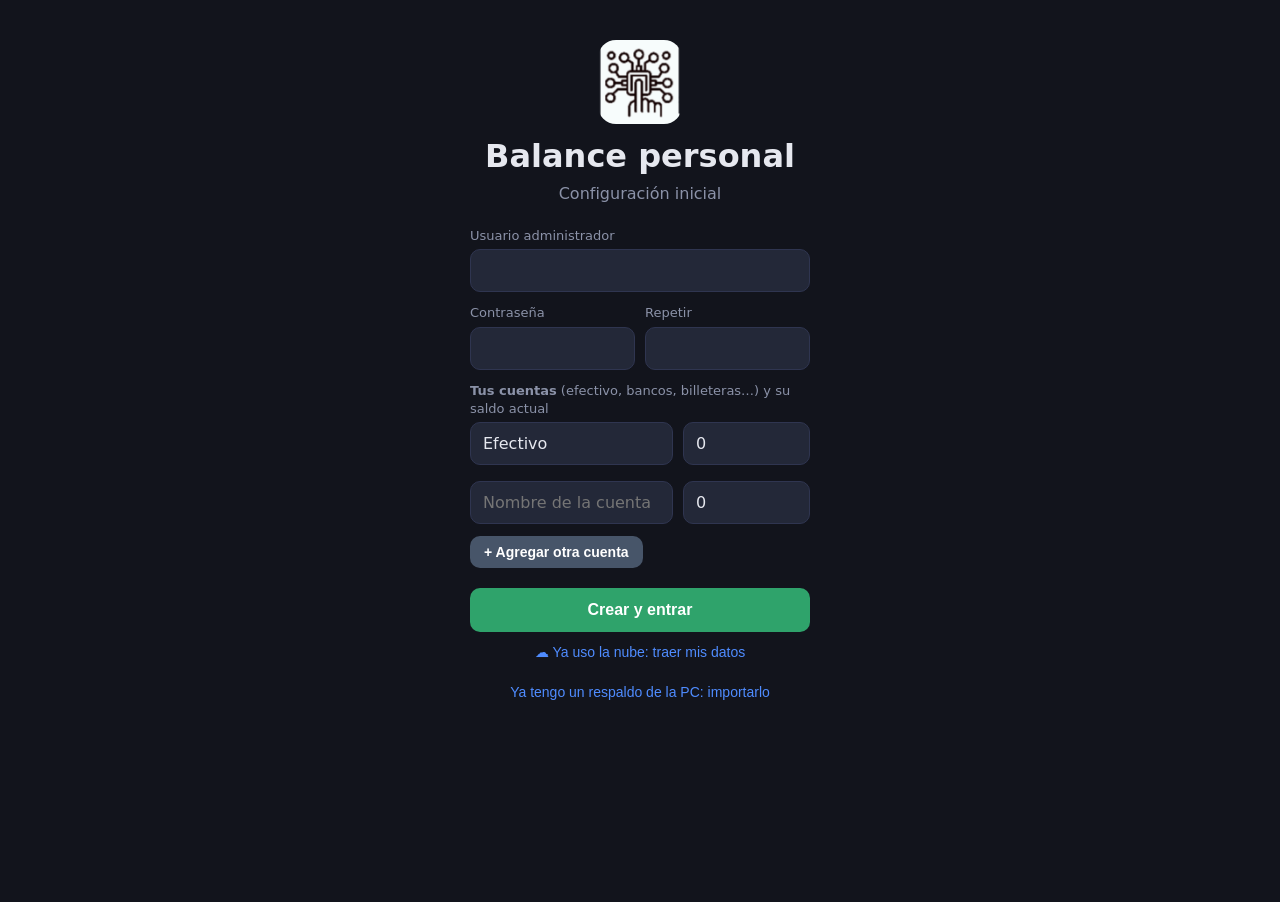
<file: index.html>
<!doctype html>
<html lang="es">
<head>
<meta charset="utf-8">
<meta name="viewport" content="width=device-width,initial-scale=1,viewport-fit=cover">
<meta name="theme-color" content="#12141c">
<meta name="mobile-web-app-capable" content="yes">
<meta name="apple-mobile-web-app-capable" content="yes">
<link rel="manifest" href="manifest.webmanifest">
<link rel="icon" href="assets/icon_192.png">
<link rel="apple-touch-icon" href="assets/icon_192.png">
<title>Balance personal</title>
<link rel="stylesheet" href="style.css">
</head>
<body>
<div id="app"></div>
<div id="overlay"></div>
<script src="app.js"></script>
</body>
</html>
</file>
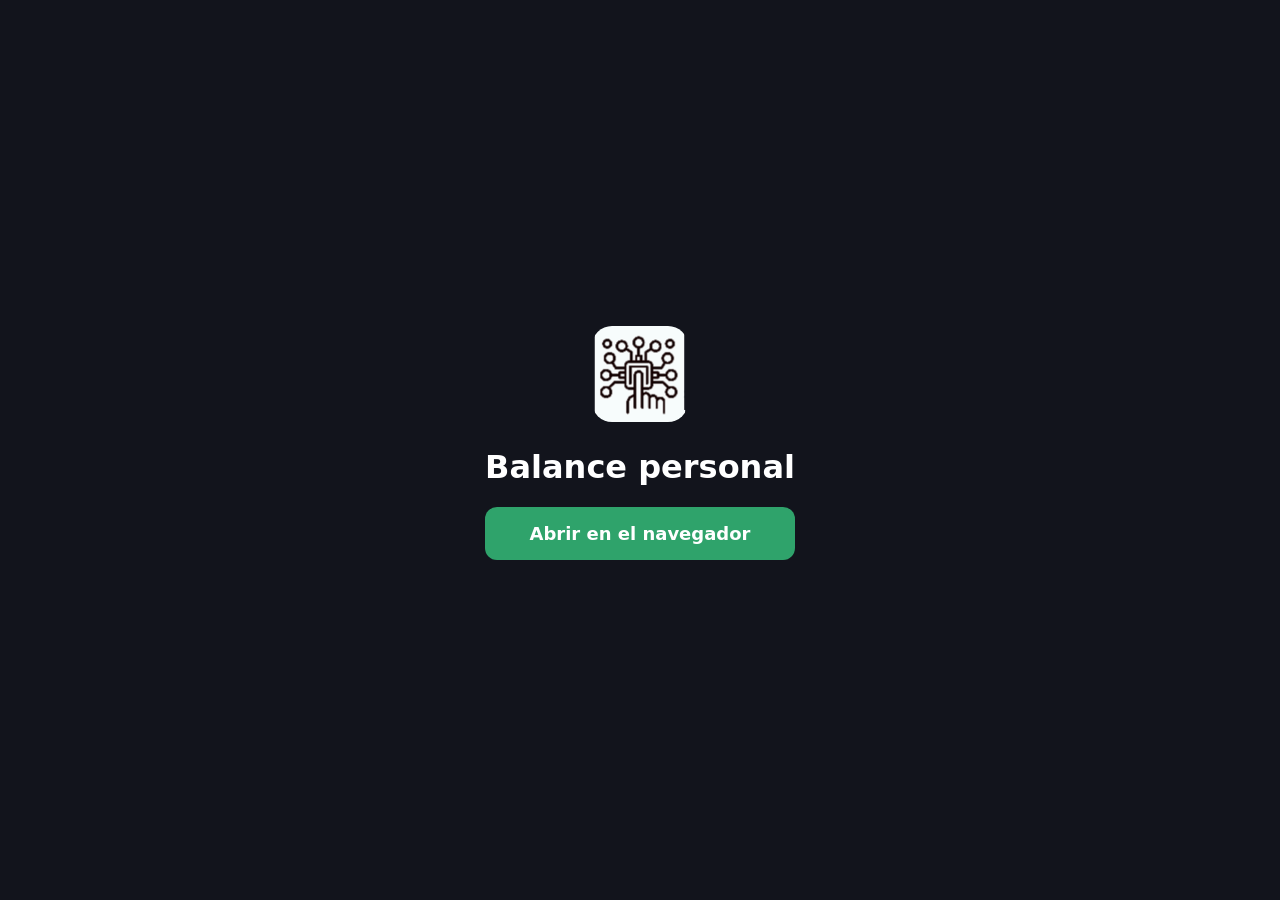
<file: descargar.html>
<!doctype html>
<html lang="es"><head><meta charset="utf-8">
<meta name="viewport" content="width=device-width,initial-scale=1">
<link rel="manifest" href="manifest.webmanifest">
<meta name="theme-color" content="#12141c">
<title>Balance personal — Instalar</title>
<style>
body{margin:0;font-family:system-ui,sans-serif;background:#12141c;color:#fff;display:flex;min-height:100vh;align-items:center;justify-content:center;text-align:center}
main{max-width:380px;padding:24px}img{width:96px;border-radius:20px}
a,button{display:block;width:100%;box-sizing:border-box;margin:14px 0;padding:16px;border:0;border-radius:12px;background:#2FA36B;color:#fff;font-size:18px;font-weight:700;text-decoration:none;cursor:pointer}
small{color:#9aa4b2;display:block;margin-top:18px}.oculto{display:none}
</style></head><body><main>
<img src="assets/icon_192.png" alt="">
<h1>Balance personal</h1>
<div id="android" class="oculto">
  <button id="btn">Instalar en el celular</button>
  <small id="ayuda">Si no aparece el aviso: menú ⋮ de Chrome → Instalar aplicación.</small>
</div>
<div id="windows" class="oculto">
  <a id="dl" href="https://github.com/Iffylone/balance-personal/releases/latest/download/Instalar_Balance_personal.exe">Descargar para Windows</a>
  <small>Abrir el archivo → Siguiente → Instalar. Si Windows avisa: "Más información" → "Ejecutar de todas formas".</small>
</div>
<div id="otro" class="oculto"><a href="./">Abrir en el navegador</a></div>
<script>
const ua=navigator.userAgent;let ev=null;
const id=/Android/i.test(ua)?'android':/Windows/i.test(ua)?'windows':'otro';
document.getElementById(id).classList.remove('oculto');
if(id==='android'){
  if('serviceWorker' in navigator)navigator.serviceWorker.register('sw.js');
  addEventListener('beforeinstallprompt',e=>{e.preventDefault();ev=e});
  btn.onclick=async()=>{if(ev){ev.prompt();await ev.userChoice}else{location.href='./'}};
}
</script></main></body></html>
</file>
<file: style.css>
:root{--bg:#12141c;--alt:#1c2030;--fg:#e6e8ef;--mut:#8b92a8;--ent:#232838;--sel:#3b6df0;--card:#1b1f2e;--line:#262b40;
--verde:#2FA36B;--rojo:#E5484D;--azul:#4F8CFF;--amb:#F59E0B}
*{box-sizing:border-box;-webkit-tap-highlight-color:transparent}
html,body{margin:0;background:var(--bg);color:var(--fg);font:16px/1.4 system-ui,-apple-system,"Segoe UI",Roboto,sans-serif}
body{padding-top:env(safe-area-inset-top)}
#app{max-width:900px;margin:0 auto;min-height:100vh;padding-bottom:calc(150px + env(safe-area-inset-bottom))}
.top{display:flex;align-items:center;gap:10px;padding:12px 14px;position:sticky;top:0;background:var(--bg);z-index:5;border-bottom:1px solid var(--line)}
.top img{width:34px;height:34px;border-radius:8px}
.top h1{font-size:18px;margin:0}.top small{color:var(--mut);display:block;font-size:12px}
.top .sp{flex:1}
.ib{background:var(--alt);color:var(--fg);border:0;border-radius:10px;padding:8px 12px;font-size:15px}
main{padding:12px 14px}
h2{font-size:17px;margin:18px 0 8px}
.cards{display:grid;grid-template-columns:1fr 1fr;gap:10px}
.card{background:var(--card);border:1px solid var(--line);border-radius:12px;overflow:hidden}
.card i{display:block;height:3px}
.card div{padding:10px 12px}
.card small{color:var(--mut);font-size:10.5px;font-weight:700;letter-spacing:.03em}
.card b{display:block;font-size:19px;margin-top:3px}
.card em{display:block;color:var(--mut);font-size:12px;font-style:normal;margin-top:2px;white-space:pre-line}
.chips{display:flex;gap:8px;overflow-x:auto;padding:10px 0 2px}
.chip{flex:none;background:var(--card);border:1px solid var(--line);border-radius:10px;padding:6px 12px;font-size:13px;color:var(--mut)}
.chip b{color:#fff;margin-left:6px}
.bar{display:flex;align-items:center;justify-content:space-between;margin:16px 0 8px}
.bar span{color:var(--mut);font-size:13px}
input,select,textarea{width:100%;background:var(--ent);color:var(--fg);border:1px solid #2f3550;border-radius:10px;padding:11px 12px;font-size:16px;margin:4px 0 12px;font-family:inherit}
input:focus,select:focus{outline:2px solid var(--sel);border-color:transparent}
label{font-size:13px;color:var(--mut);display:block}
.btn{width:100%;border:0;border-radius:10px;padding:13px;font-size:16px;font-weight:700;color:#fff;background:var(--sel);margin-top:4px}
.btn.verde{background:var(--verde)}.btn.rojo{background:var(--rojo)}.btn.gris{background:#475569}.btn.amb{background:var(--amb);color:#000}
.btn.sm{width:auto;padding:8px 14px;font-size:14px}
.row2{display:grid;grid-template-columns:1fr 1fr;gap:10px}
.tk{display:flex;gap:10px;align-items:center;background:var(--card);border-left:4px solid;border-radius:10px;padding:10px 12px;margin-bottom:8px}
.tk.ingreso{border-color:var(--verde)}.tk.gasto{border-color:var(--rojo)}
.tk.transf{border-color:#7C5CFC}.tk.transf .v{color:#b9a7ff}
.tk .m{flex:1;min-width:0}.tk .m b{display:block;overflow:hidden;text-overflow:ellipsis;white-space:nowrap}
.tk .m small{color:var(--mut);font-size:12px;display:block;overflow:hidden;text-overflow:ellipsis;white-space:nowrap}
.tk .v{font-weight:700;white-space:nowrap}.tk.ingreso .v{color:#6fd69b}.tk.gasto .v{color:#ff8f8f}
.fab{position:fixed;left:0;right:0;bottom:calc(64px + env(safe-area-inset-bottom));display:flex;gap:10px;justify-content:center;padding:0 14px;z-index:6;max-width:900px;margin:0 auto}
.fab button{flex:1;border:0;border-radius:14px;padding:14px 4px;color:#fff;font-size:15px;font-weight:700;box-shadow:0 4px 14px #0008}
nav{position:fixed;left:0;right:0;bottom:0;background:#0d1017;border-top:1px solid var(--line);display:flex;padding-bottom:env(safe-area-inset-bottom);z-index:7}
nav button{flex:1;background:none;border:0;color:var(--mut);padding:9px 0 8px;font-size:11px}
nav button span{display:block;font-size:20px}
nav button.on{color:#fff}
#overlay{display:none}#overlay.on{display:block}
.sheet-bg{position:fixed;inset:0;background:#000a;z-index:20}
.sheet{position:fixed;left:0;right:0;bottom:0;max-height:92vh;background:var(--bg);border-radius:18px 18px 0 0;z-index:21;display:flex;flex-direction:column;max-width:900px;margin:0 auto;border:1px solid var(--line)}
.sheet-h{display:flex;justify-content:space-between;align-items:center;padding:14px 16px;border-bottom:1px solid var(--line);font-size:17px}
.sheet-h .x{background:none;border:0;color:var(--fg);font-size:20px}
.sheet-b{padding:14px 16px calc(20px + env(safe-area-inset-bottom));overflow-y:auto}
.lst{background:var(--card);border:1px solid var(--line);border-radius:12px;padding:12px;margin-bottom:10px}
.lst .t{display:flex;justify-content:space-between;gap:8px}
.lst small{color:var(--mut)}
.prog{height:8px;background:var(--ent);border-radius:6px;margin:8px 0;overflow:hidden}.prog i{display:block;height:100%;background:var(--amb)}
.acts{display:flex;gap:8px;margin-top:8px;flex-wrap:wrap}
.menu button{display:block;width:100%;text-align:left;background:var(--card);border:1px solid var(--line);color:var(--fg);border-radius:10px;padding:14px;margin-bottom:8px;font-size:16px}
table{width:100%;border-collapse:collapse;font-size:13px}
th,td{padding:6px 4px;text-align:right;border-bottom:1px solid var(--line)}th:first-child,td:first-child{text-align:left}
.sc{overflow-x:auto}
.leg{display:flex;flex-wrap:wrap;gap:6px 14px;font-size:12px;color:var(--mut);margin-top:6px}
.leg i{display:inline-block;width:10px;height:10px;border-radius:3px;margin-right:5px}
.login{max-width:380px;margin:0 auto;padding:40px 20px}
.login img{display:block;margin:0 auto 10px;width:84px;height:84px;border-radius:18px}
.login h1{text-align:center;margin:0 0 4px}.login p{text-align:center;color:var(--mut);margin:0 0 22px}
.clave{font:700 22px/1.2 ui-monospace,Consolas,monospace;color:var(--amb);text-align:center;background:var(--card);border:1px solid var(--amb);border-radius:10px;padding:16px;margin:12px 0;word-break:break-all}
.link{background:none;border:0;color:var(--azul);font-size:14px;padding:12px;width:100%}
.pos{color:#6fd69b}.neg{color:#ff8f8f}
.vacio{color:var(--mut);text-align:center;padding:24px}
@media(min-width:700px){.cards{grid-template-columns:repeat(4,1fr)}}
.nube{color:var(--mut);font-size:13px;padding:6px 8px;cursor:pointer}
</file>
